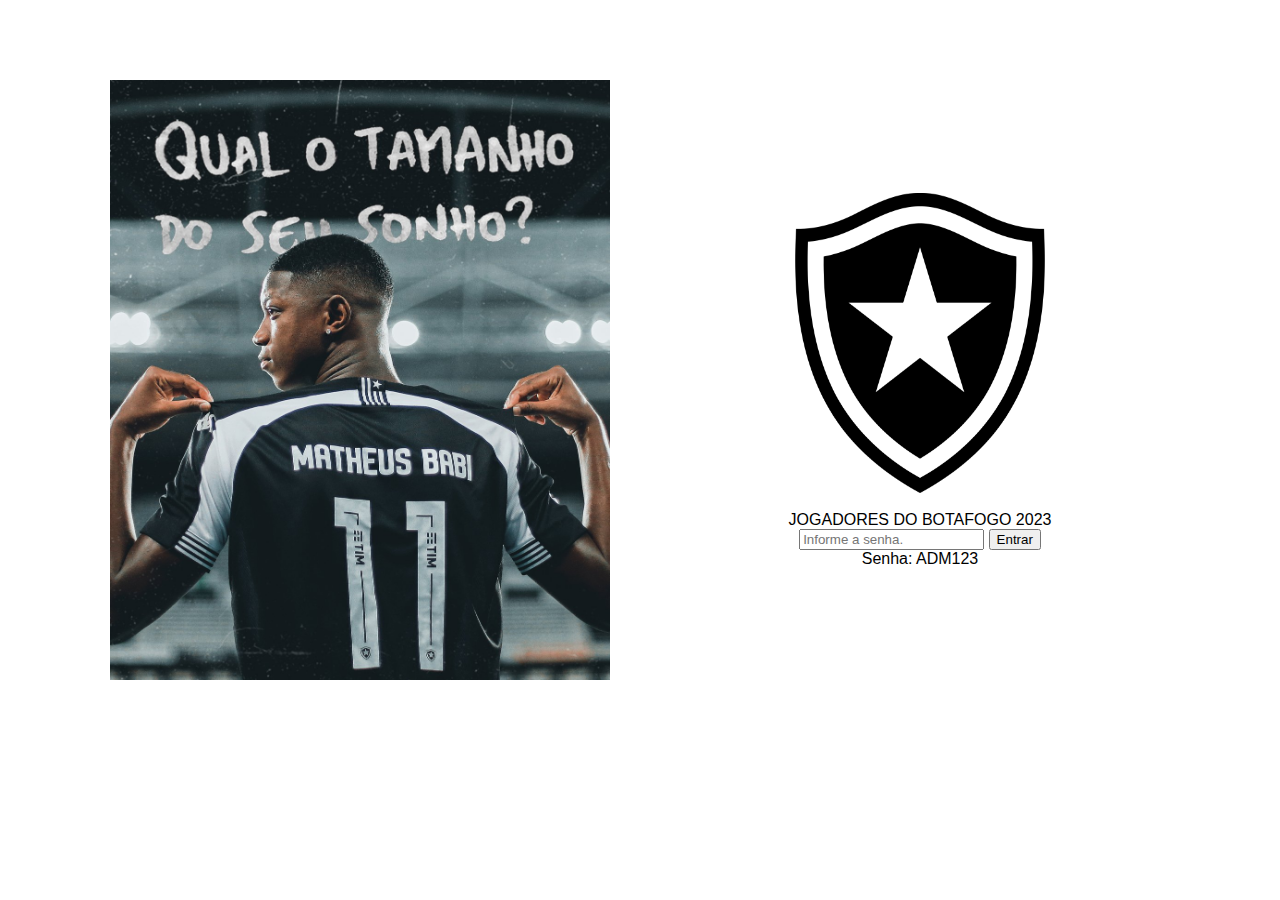
<file: index.html>
<!DOCTYPE html>
<html lang="pt">
  <head>
    <meta name="viewport" content="width=device-width, initial-scale=1">
    <title>Atletas do botafogo</title>
    <link rel="stylesheet" href="./estilo.css" />
    <script type="text/javascript" src="./md5-min.js"></script>
  </head>
  <body>
    <div class="container" id="container">
      <div class="div-logo">
        <img id="img-jogador" src="./imagem.jpg" width="500px" height="600px" />
      </div>
      <div class="login">
        <div class="div-logo">
          <img class="img-login" src="./botafogo.png" alt="botafogo" width="250px" height="300px"/>
        </div>
          <br>
        <div id="div-input">
          <span>JOGADORES DO BOTAFOGO 2023</span>
          <div>
            <input id="senha" type="text" placeholder="Informe a senha." />
            <button id="botaoEntrar" type="button" onclick="entrar()"> Entrar </button>
          </div>
          <p style="margin: 0px auto">Senha: ADM123</p>
        </div>
      </div>
    </div>
    <script type="text/javascript" src="./scripts.js"></script>
  </body>
</html>
</file>
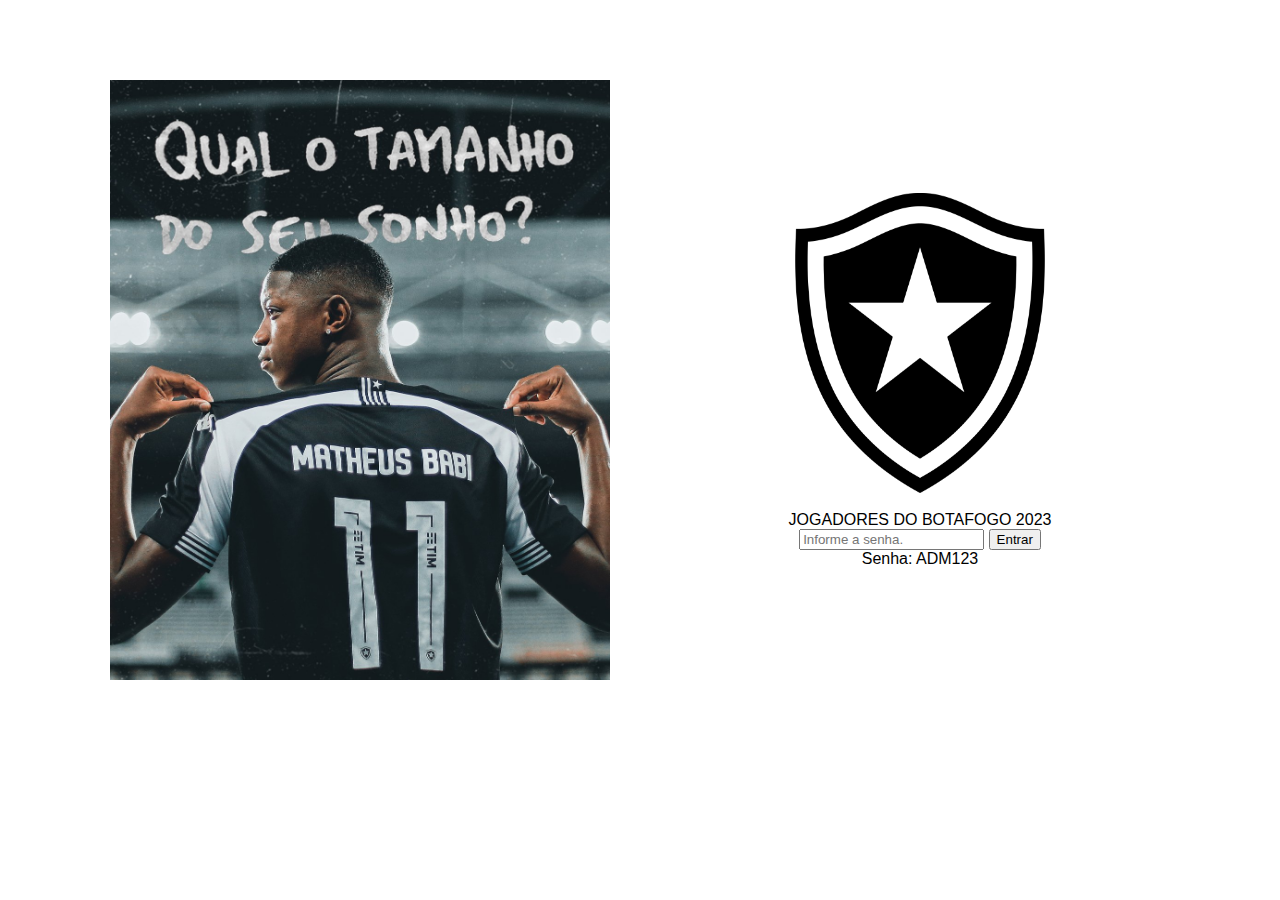
<file: jogador.html>
<!DOCTYPE html>
<html lang="en">
  <head>
    <meta name="viewport" content="width=device-width, initial-scale=1">
    <meta charset="UTF-8" />
    <title>Detalhes</title>
    <link rel="stylesheet" href="./estilo.css" />
  </head>
  <body>
    <body>
      <div id="jogador"></div>
      <div class="footer">
        <a href="principal.html">Voltar</a>
      </div>
      <script type="text/javascript" src="./scripts.js"></script>
    </body>
  </body>
</html>
</file>
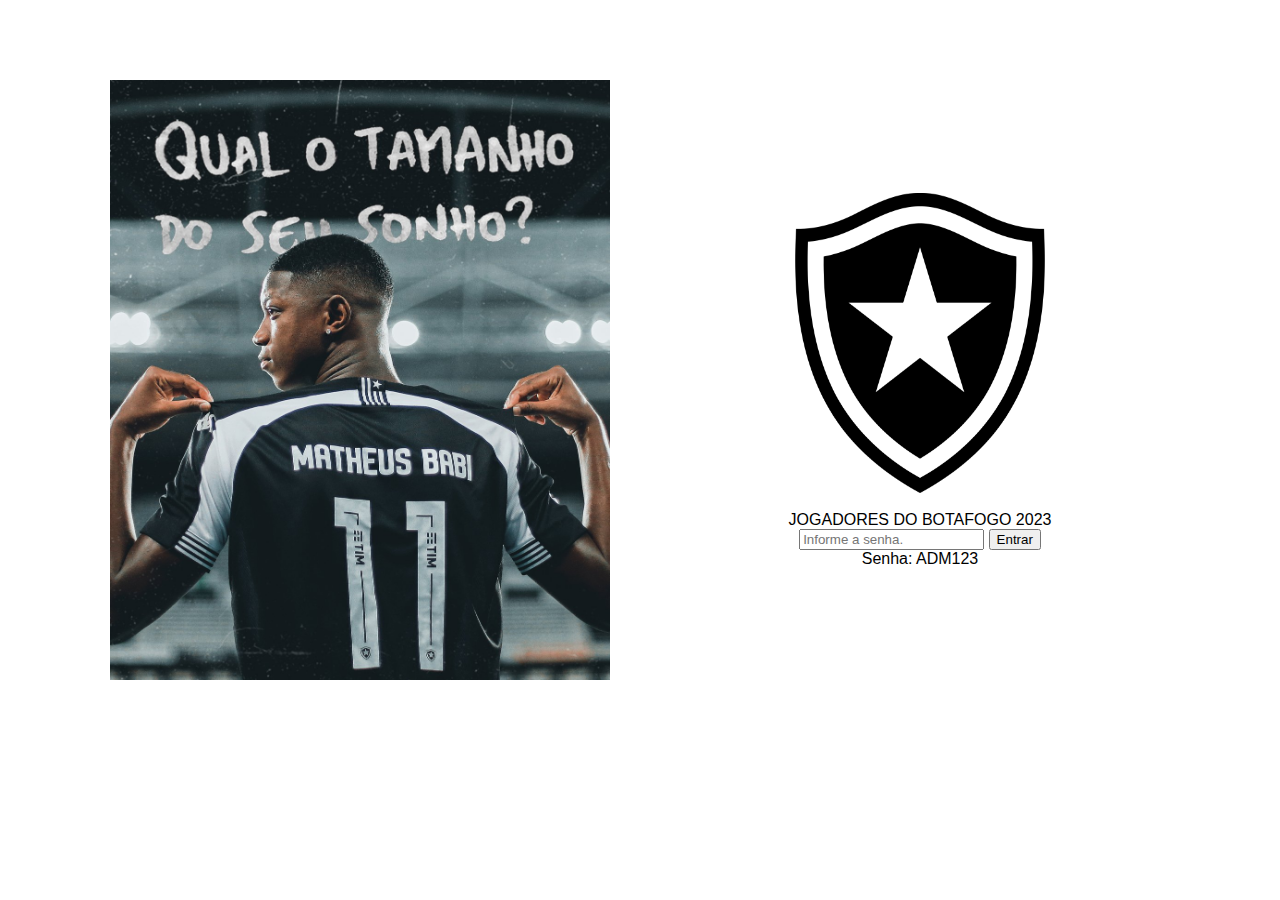
<file: principal.html>
<!DOCTYPE html>
<html lang="pt">
  <head>
    <meta charset="UTF-8" />
    <meta name="viewport" content="width=device-width, initial-scale=1">
    <title>Lista de JOGADORES</title>
    <link rel="stylesheet" href="./estilo.css" />
  </head>
  <body>
    <header id="header">
      <div>
        <h2>Atletas do Botafogo</h2>
      </div>
      <div class="div-btns">
        <button id="todos" class="navegacao" onclick="carregar('all')">Todos</button>
        <button id="feminino" class="navegacao" onclick="carregar('feminino')">Feminino</button>
        <button id="masculino" class="navegacao" onclick="carregar('masculino')">Masculino</button>
      </div>
      <div class="div-select">
        <select id="select-elenco">
          <option value="" disabled="">Escolha o elenco</option>
          <option value="all">Todos</option>
          <option value="feminino">Feminino</option>
          <option value="masculino">Masculino</option>
        </select>
      </div>
      <div>
        <button type="button" class="sair" onclick="sair()">Sair</button>
      </div>
    </header>
    
    <div id="text">
        <p >Escolha o elenco que deseja ver</p>
    </div>

    <div id="elenco">
    </div>
    <script type="text/javascript" src="./scripts.js"></script>
    
  </body>
</html>
</file>
<file: estilo.css>
body {
  margin: 0px;
  font-family: "Arial", sans-Serif;
}

h1,
h2,
h3,
h4,
h5,
h6 {
  font-family: "Alumni Sans Inline One", sans-serif;
  font-weight: normal;
}

#container {
  margin: 80px;
  display: flex;
  justify-content: space-evenly;
  align-items: center;
  align-content: normal;
}

.div-logo,
.login {
  width: 50%;
  height: 98%;
}

.div-logo {
  float: left;
  display: flex;
  justify-content: center;
}


.login {
  display: flex;
  flex-direction: column;
  align-items: center;
}

.login > #div-input {
  display: flex;
  flex-direction: column;
  align-items: center;
}

#header {
  background-color: #000;
  color: #fff;
  width: 100%;
  height: 70px;
  display: flex;
  justify-content: space-between;
  margin-bottom: 15px;
  border-bottom: 1px solid #fff;
}

#header div {
  display: flex;
  justify-content: center;
  align-items: center;
  width: 20%;
}
#header .div-select {
  display: none;
  margin: auto;
}
#header .div-select select {
  background-color: black;
  border: none;
  color: white;
  text-align: center;
  text-decoration: none;
  padding: 10px;
  display: block;
}

.sair {
  background-color: #fff;
  border: none;
  color: #000;
  text-align: center;
  text-decoration: none;
  padding: 1.5em 2em;
  cursor: pointer;
  font-weight: bolder;
  border-radius: 10px;
}
.card {
  align-items: center;
  padding: 15px;
  border: 1px solid;
  border-radius: 10px;
  display: flex;
  flex-direction: column;
}

.navegacao {
  background-color: transparent;
  border: none;
  color: white;
  text-align: center;
  text-decoration: none;
  padding: 0.5em 1em;
  cursor: pointer;
  margin: 10px;
  border-bottom: 1px solid #fff;
  text-transform: uppercase;
}

.div-btns {
  margin: 15px;
  display: flex;
  align-items: center;
  justify-content: center;
}

#elenco {
  display: grid;
  gap: 1em;
  max-width: 1200px;
  margin: 0 auto;
  grid-template-columns: 1fr 1fr 1fr 1fr;
}

#text {
  display: flex;
  color: #fff;
  justify-content: center;
}

.player {
  width: min-content;
  margin: 0 auto;
  text-align: center;
  background-color: grey;
  padding: 0.5em;
  cursor: pointer;
  border-radius: 30px;
}

.jogador {
  display: flex;
  align-items: center;
  justify-content: space-between;
  border: 1em solid #0f0f0f;
  border-radius: 20px;
  padding: 1em;
  max-width: 1200px;
  margin: 20px auto;
}

#foto-jogador {
  display: flex;
  align-items: center;
  flex-direction: column;
  margin: 0 1em 1em 1em;
}

.footer {
  display: flex;
  justify-content: center;
  font-size: 24px;
  margin-top: 10px;
}

.footer a {
  text-decoration: none;
  font-weight: bolder;
  color: white;
  border-radius: 10px;
  background-color: #0f0f0f;
  display: block;
  padding: 5px;
}

@media (max-width: 1024px) {
  #elenco {
    grid-template-columns: 2fr 2fr;
    margin: 20px;
  }
}

@media (max-width: 968px) {
  .logo {
    width: 400px;
    height: 500px;
  }
}

  @media (max-width: 768px) {
    #container {
      display: flex;
      align-items: center;
      flex-direction: column-reverse;
    }
    #img-jogador{
      display: none;
    }
    #elenco {
      justify-content: center;
      grid-template-columns: 0fr;
    }

    #header .div-btns {
      display: none;
    }

    #header .div-select {
      display: block;
    }

    #header .div-btns {
      display: none;
    }

    #header .div-select {
      display: block;
    }
    .jogador {
      flex-direction: column;
    }


}
</file>
